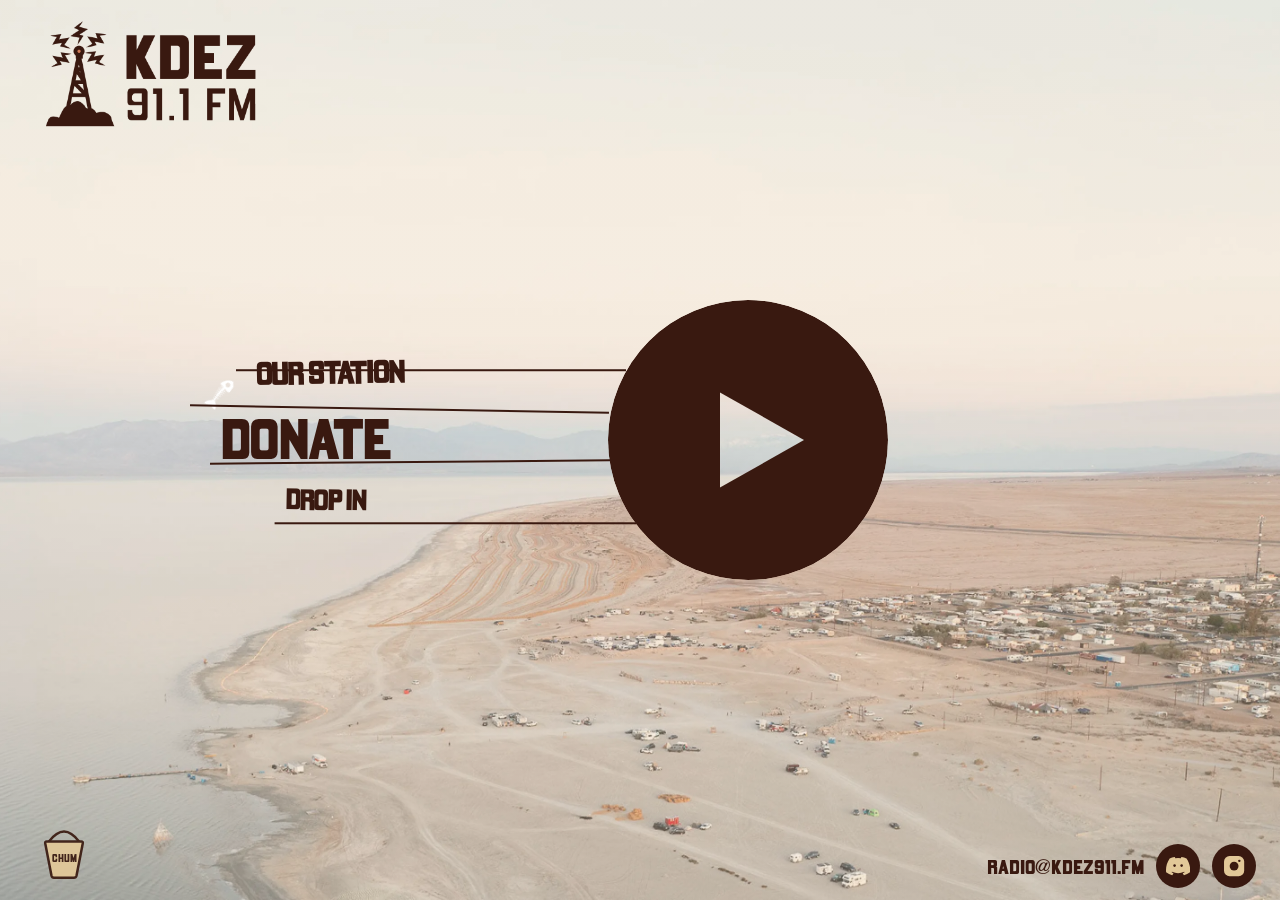
<file: index.html>
<!DOCTYPE html>
<html lang="en">
<head>
    <meta charset="UTF-8">
    <meta name="viewport" content="width=device-width, initial-scale=1.0">
    <title>KDEZ 91.1 FM | (sur)real radio from the Salton Sea</title>
    <meta name="description" content="Community radio from Palm Springs to Mexico. Broadcasting on 91.1 FM around the Salton Sea, streaming live at kdez911.fm. Turn on. Tune out. Drop in.">
    <meta property="og:title" content="KDEZ 91.1 FM | (sur)real radio from the Salton Sea">
    <meta property="og:description" content="Broadcasting on 91.1 FM around the Sea, streaming live at kdez911.fm. Hit play.">
    <meta property="og:image" content="https://kdez911.fm/img/OG-home.jpg">
    <meta property="og:url" content="https://kdez911.fm/">
    <meta property="og:type" content="website">
    <meta property="og:site_name" content="KDEZ 91.1 FM">
    <meta name="twitter:card" content="summary_large_image">
    <meta name="twitter:image" content="https://kdez911.fm/img/OG-home.jpg">
    <link rel="icon" type="image/x-icon" href="img/favicon.ico">
    <link rel="icon" type="image/svg+xml" href="img/favicon.svg">
    <link rel="icon" type="image/png" sizes="96x96" href="img/favicon-96x96.png">
    <link rel="apple-touch-icon" sizes="180x180" href="img/apple-touch-icon.png">
    <link rel="manifest" href="/site.webmanifest">
    <meta name="theme-color" content="#e2c898">
    <link rel="canonical" href="https://kdez911.fm/">
    <script type="application/ld+json">
    {
      "@context": "https://schema.org",
      "@type": "RadioStation",
      "name": "KDEZ 91.1 FM",
      "alternateName": "KDEZ",
      "url": "https://kdez911.fm",
      "description": "Voice of the Salton Sea. Volunteer-run community radio from Bombay Beach, California.",
      "broadcastFrequency": "91.1 FM",
      "areaServed": { "@type": "Place", "name": "Salton Sea, CA" },
      "parentOrganization": {
        "@type": "Organization",
        "name": "Voice of the Salton Sea",
        "nonprofitStatus": "Nonprofit501c3"
      },
      "sameAs": ["https://www.instagram.com/kdez91.1fm"]
    }
    </script>
    <link rel="stylesheet" href="styles.css">
    <script src="app.js" defer></script>
</head>
<body class="landing-page">
    <span class="sr-only">Aerial view of Bombay Beach on the Salton Sea at dusk</span>
    <a href="index.html" style="position: fixed; top: 1rem; left: 1.5rem; z-index: 100;">
        <img src="KDEZ_Logo.webp" alt="KDEZ 91.1 FM">
    </a>
    <div class="container">
        <div class="hero-text">
        </div>
        <nav class="chaotic-menu">
                <a href="our-station.html" class="menu-item size-l has-line offset-1">Our Station</a>
                <a href="donate.html" class="menu-item size-xl has-lines-tb offset-2">Donate</a>
                <a href="drop-in.html" class="menu-item size-m has-line-bottom offset-3">Drop In</a>
            </nav>

            <main class="content-area">
                <div class="text-content player-content">
                    <div class="radio-player">
                        <button id="radioToggle" class="radio-play" type="button"
                                aria-label="Play KDEZ 91.1 FM" aria-pressed="false">
                            <svg class="radio-icon" viewBox="0 0 100 100" aria-hidden="true">
                                <defs>
                                    <mask id="m-play">
                                        <circle cx="50" cy="50" r="50" fill="white"/>
                                        <polygon points="40,33 40,67 70,50" fill="black"/>
                                    </mask>
                                    <mask id="m-pause">
                                        <circle cx="50" cy="50" r="50" fill="white"/>
                                        <rect x="37" y="33" width="9" height="34" fill="black"/>
                                        <rect x="54" y="33" width="9" height="34" fill="black"/>
                                    </mask>
                                </defs>
                                <circle class="icon-fill-play" cx="50" cy="50" r="50" fill="currentColor" mask="url(#m-play)"/>
                                <circle class="icon-fill-pause" cx="50" cy="50" r="50" fill="currentColor" mask="url(#m-pause)"/>
                            </svg>
                        </button>
                    </div>
                </div>
            </main>
    </div>
</body>
</html>
</file>
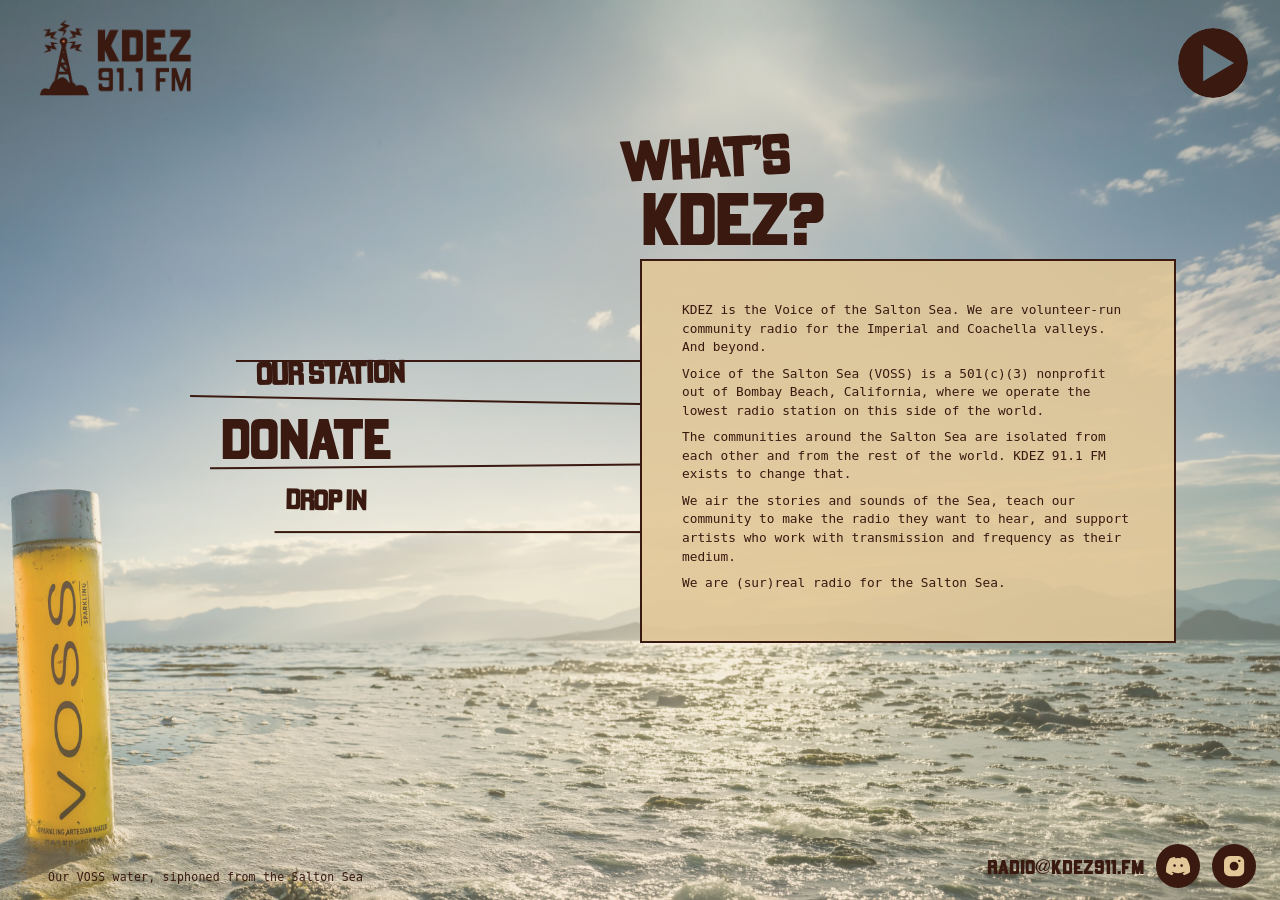
<file: about.html>
<!DOCTYPE html>
<html lang="en">
<head>
    <meta charset="UTF-8">
    <meta http-equiv="refresh" content="0;url=our-station.html">
    <link rel="canonical" href="https://kdez911.fm/our-station.html">
    <title>KDEZ - Our Station</title>
</head>
<body>
    <p><a href="our-station.html">Redirecting to Our Station…</a></p>
</body>
</html>
</file>
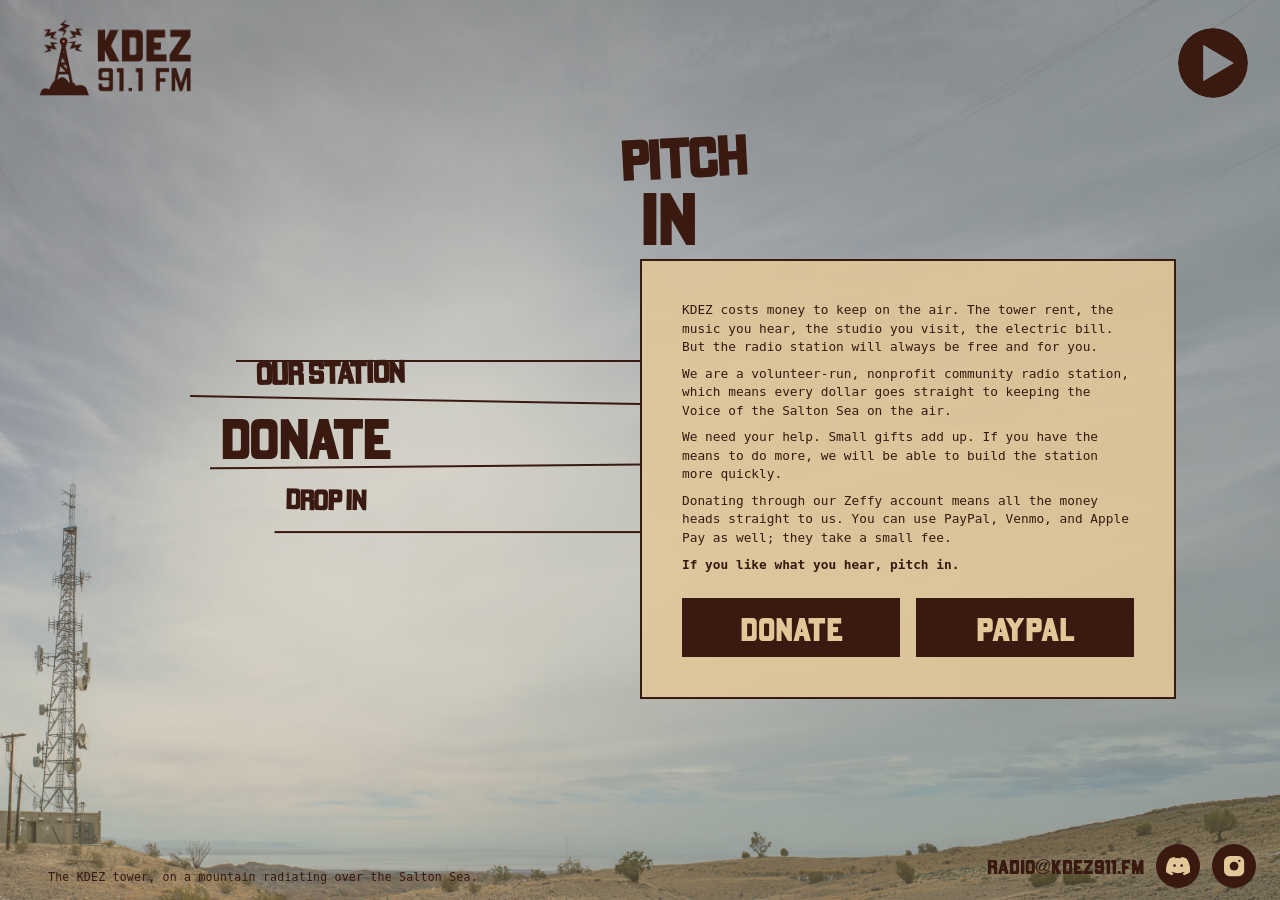
<file: donate.html>
<!DOCTYPE html>
<html lang="en">
<head>
    <meta charset="UTF-8">
    <meta name="viewport" content="width=device-width, initial-scale=1.0">
    <title>Donate | KDEZ 91.1 FM</title>
    <meta name="description" content="KDEZ is run by volunteers and supported by our listeners. Every dollar keeps the Voice of the Salton Sea on 91.1 FM. Pitch in.">
    <meta property="og:title" content="KDEZ needs you. Pitch in.">
    <meta property="og:description" content="Donate to 91.1 FM to keep the Voice of the Salton Sea on air and online.">
    <meta property="og:image" content="https://kdez911.fm/img/og-donate.jpg">
    <meta property="og:url" content="https://kdez911.fm/donate.html">
    <meta property="og:type" content="website">
    <meta property="og:site_name" content="KDEZ 91.1 FM">
    <meta name="twitter:card" content="summary_large_image">
    <meta name="twitter:image" content="https://kdez911.fm/img/og-donate.jpg">
    <link rel="icon" type="image/x-icon" href="img/favicon.ico">
    <link rel="icon" type="image/svg+xml" href="img/favicon.svg">
    <link rel="icon" type="image/png" sizes="96x96" href="img/favicon-96x96.png">
    <link rel="apple-touch-icon" sizes="180x180" href="img/apple-touch-icon.png">
    <link rel="manifest" href="/site.webmanifest">
    <meta name="theme-color" content="#e2c898">
    <link rel="canonical" href="https://kdez911.fm/donate.html">
    <script type="application/ld+json">
    {
      "@context": "https://schema.org",
      "@type": "DonateAction",
      "name": "Donate to KDEZ 91.1 FM",
      "description": "Support KDEZ, volunteer-run community radio for the Salton Sea. Every dollar keeps us on the air.",
      "recipient": {
        "@type": "Organization",
        "name": "Voice of the Salton Sea",
        "url": "https://kdez911.fm",
        "nonprofitStatus": "Nonprofit501c3",
        "sameAs": ["https://www.instagram.com/kdez91.1fm"]
      },
      "url": "https://kdez911.fm/donate.html"
    }
    </script>
    <link rel="stylesheet" href="styles.css">
    <script src="app.js" defer></script>
</head>
<body class="donate-page">
    <span class="sr-only">The KDEZ tower, on a mountain radiating over the Salton Sea.</span>
    <a href="index.html" style="position: fixed; top: 1rem; left: 1.5rem; z-index: 100;">
        <img src="KDEZ_Logo.webp" alt="KDEZ 91.1 FM">
    </a>
    <div class="container">
        <nav class="chaotic-menu">
            <a href="our-station.html" class="menu-item size-l has-line offset-1">Our Station</a>
            <a href="donate.html" aria-current="page" class="menu-item size-xl has-lines-tb offset-2">Donate</a>
            <a href="drop-in.html" class="menu-item size-m has-line-bottom offset-3">Drop In</a>
        </nav>
        <div class="content-column">
        <div class="hero-text">
            <span class="yellow-scratch">Pitch</span>
            <span class="black-scratch">In</span>
        </div>
        <main class="content-area">


            <div class="text-content">
                <p>KDEZ costs money to keep on the air. The tower rent, the music you hear, the studio you visit, the electric bill. But the radio station will always be free and for you.</p>
                <p>We are a volunteer-run, nonprofit community radio station, which means every dollar goes straight to keeping the Voice of the Salton Sea on the air.</p>
                <p>We need your help. Small gifts add up. If you have the means to do more, we will be able to build the station more quickly.</p>
                <p>Donating through our Zeffy account means all the money heads straight to us. You can use PayPal, Venmo, and Apple Pay as well; they take a small fee.</p>
                <p><strong>If you like what you hear, pitch in.</strong></p>
                <div style="display: flex; flex-direction: row; gap: 1rem; margin-top: 1.5rem;">
                    <a href="https://www.zeffy.com/en-US/donation-form/help-kdez-911-get-on-the-air" target="_blank" rel="noopener noreferrer" class="form-style-btn" style="flex: 1; text-decoration: none; text-align: center; padding: 0.71rem; font-family: 'LobbyCard', monospace; font-size: 2rem; line-height: 1; border: 2px solid var(--text-color); background: var(--text-color); color: var(--bg-color); cursor: pointer; transition: transform 0.2s ease;">DONATE</a>
                    <a href="https://www.paypal.com/ncp/payment/TUNEAATXT8FAN" target="_blank" rel="noopener noreferrer" class="form-style-btn" style="flex: 1; text-decoration: none; text-align: center; padding: 0.71rem; font-family: 'LobbyCard', monospace; font-size: 2rem; line-height: 1; border: 2px solid var(--text-color); background: var(--text-color); color: var(--bg-color); cursor: pointer; transition: transform 0.2s ease;">PAYPAL</a>
                </div>
            </div>
            
            <div class="distressed-line side-stripe"></div>
        </main>
        </div><!-- /.content-column -->
        <p class="page-caption">The KDEZ tower, on a mountain radiating over the Salton Sea.</p>
    </div>
</body>
</html>
</file>
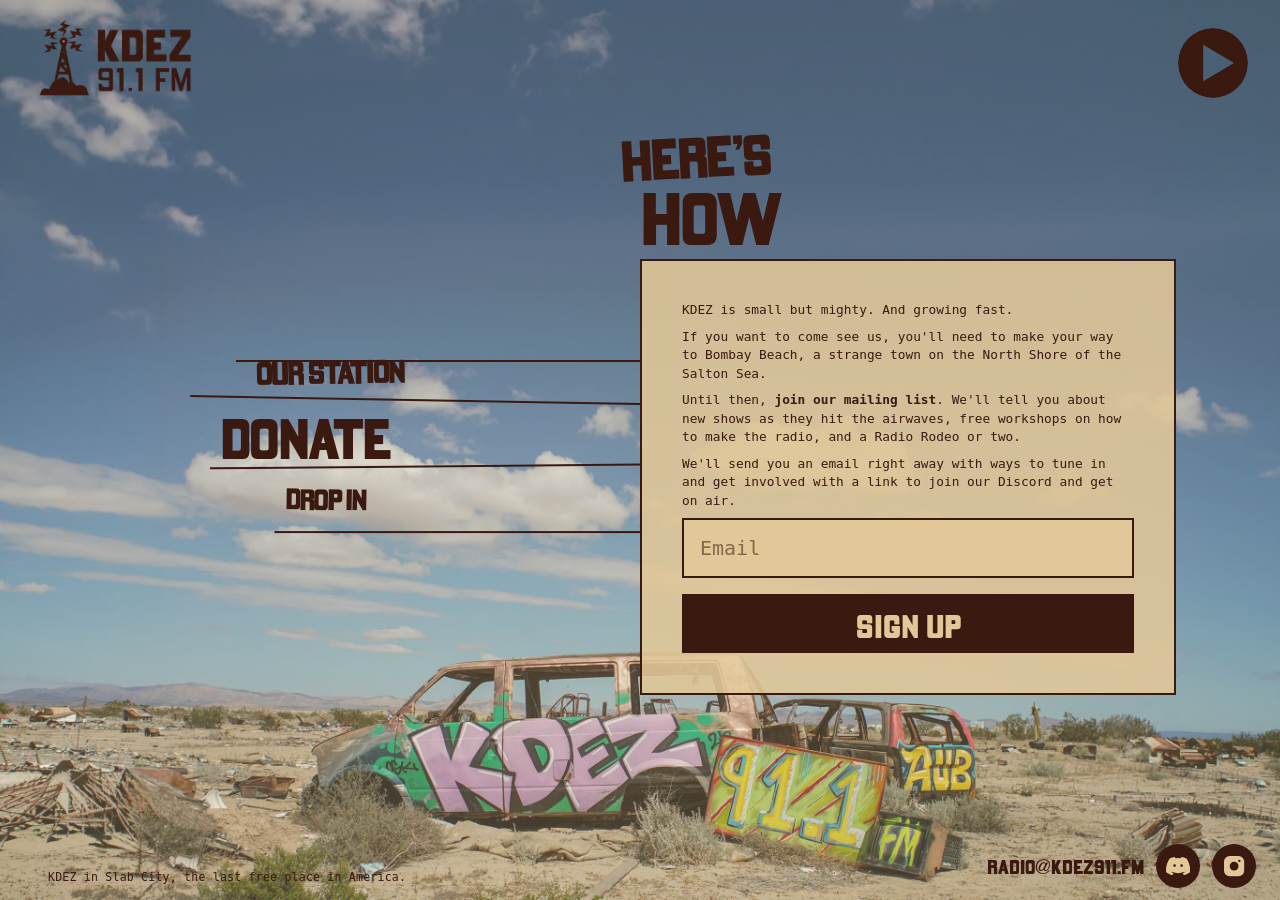
<file: drop-in.html>
<!DOCTYPE html>
<html lang="en">
<head>
    <meta charset="UTF-8">
    <meta name="viewport" content="width=device-width, initial-scale=1.0">
    <title>Drop In | KDEZ 91.1 FM</title>
    <meta name="description" content="Join the KDEZ community. Drop in to our mailing list for new shows, radio workshops, and in-person hangs. We are volunteer run, and you could be one of us.">
    <meta property="og:title" content="Drop in on KDEZ.">
    <meta property="og:description" content="Join the KDEZ community for new shows, radio workshops, and in-person hangs.">
    <meta property="og:image" content="https://kdez911.fm/img/og-dropin.jpg">
    <meta property="og:url" content="https://kdez911.fm/drop-in.html">
    <meta property="og:type" content="website">
    <meta property="og:site_name" content="KDEZ 91.1 FM">
    <meta name="twitter:card" content="summary_large_image">
    <meta name="twitter:image" content="https://kdez911.fm/img/og-dropin.jpg">
    <link rel="icon" type="image/x-icon" href="img/favicon.ico">
    <link rel="icon" type="image/svg+xml" href="img/favicon.svg">
    <link rel="icon" type="image/png" sizes="96x96" href="img/favicon-96x96.png">
    <link rel="apple-touch-icon" sizes="180x180" href="img/apple-touch-icon.png">
    <link rel="manifest" href="/site.webmanifest">
    <meta name="theme-color" content="#e2c898">
    <link rel="canonical" href="https://kdez911.fm/drop-in.html">
    <link rel="stylesheet" href="styles.css">
    <script src="app.js" defer></script>
</head>
<body class="stay-in-touch-page">
    <span class="sr-only">KDEZ in Slab City, the last free place in America.</span>
    <a href="index.html" style="position: fixed; top: 1rem; left: 1.5rem; z-index: 100;">
        <img src="KDEZ_Logo.webp" alt="KDEZ 91.1 FM">
    </a>
    <div class="container">
        <nav class="chaotic-menu">
            <a href="our-station.html" class="menu-item size-l has-line offset-1">Our Station</a>
            <a href="donate.html" class="menu-item size-xl has-lines-tb offset-2">Donate</a>
            <a href="drop-in.html" aria-current="page" class="menu-item size-m has-line-bottom offset-3">Drop In</a>
        </nav>
        <div class="content-column">
        <div class="hero-text">
            <span class="yellow-scratch">Here's</span>
            <span class="black-scratch">How</span>
        </div>
        <main class="content-area">

            <div class="text-content">
                <p>KDEZ is small but mighty. And growing fast.</p>
                <p>If you want to come see us, you'll need to make your way to Bombay Beach, a strange town on the North Shore of the Salton Sea.</p>
                <p>Until then, <strong>join our mailing list</strong>. We'll tell you about new shows as they hit the airwaves, free workshops on how to make the radio, and a Radio Rodeo or two.</p>
                <p>We'll send you an email right away with ways to tune in and get involved with a link to join our Discord and get on air.</p>
                <div class="kit-embedded">
                    <script async src="https://f.convertkit.com/ckjs/ck.5.js"></script>
                    <form action="https://app.kit.com/forms/9705071/subscriptions"
                          class="seva-form formkit-form"
                          method="post"
                          data-sv-form="9705071"
                          data-uid="62e03adae3"
                          data-format="inline"
                          data-version="5">
                        <div data-style="clean">
                            <ul class="formkit-alert formkit-alert-error" data-element="errors" data-group="alert"></ul>
                            <div data-element="fields" data-stacked="false" class="seva-fields formkit-fields">
                                <div class="formkit-field">
                                    <input class="formkit-input"
                                           name="email_address"
                                           aria-label="Email"
                                           placeholder="Email"
                                           required
                                           type="email">
                                </div>
                                <button data-element="submit" class="formkit-submit formkit-submit">
                                    <div class="formkit-spinner"><div></div><div></div><div></div></div>
                                    <span>SIGN UP</span>
                                </button>
                            </div>
                        </div>
                    </form>
                </div>
            </div>

            <div class="distressed-line side-stripe"></div>
        </main>
        </div><!-- /.content-column -->
        <p class="page-caption">KDEZ in Slab City, the last free place in America.</p>
    </div>
</body>
</html>
</file>
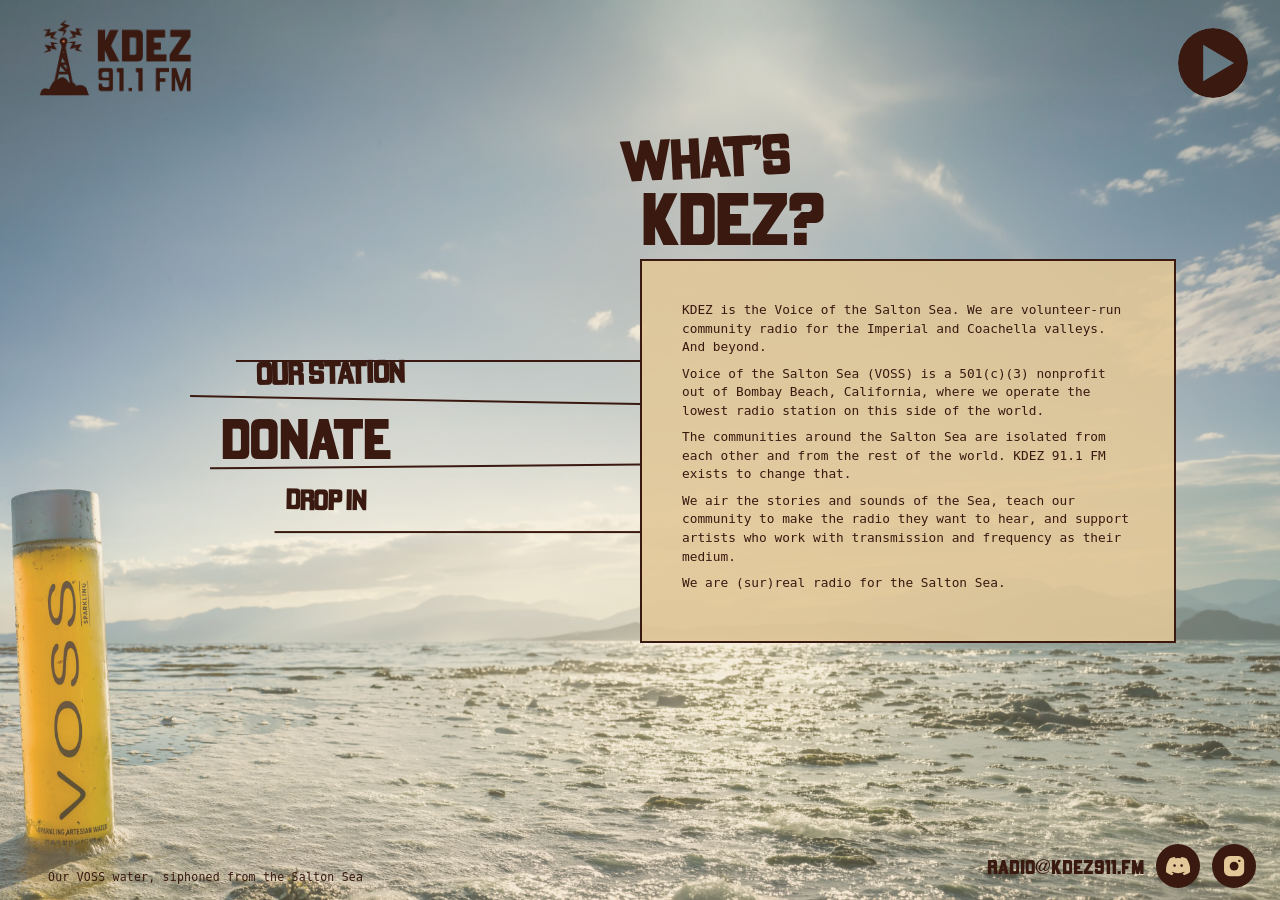
<file: our-station.html>
<!DOCTYPE html>
<html lang="en">
<head>
    <meta charset="UTF-8">
    <meta name="viewport" content="width=device-width, initial-scale=1.0">
    <title>Our Station | KDEZ 91.1 FM</title>
    <meta name="description" content="What is KDEZ? We are the Voice of the Salton Sea, teaching our community to make the radio they want to hear.">
    <meta property="og:title" content="KDEZ is the Voice of the Salton Sea.">
    <meta property="og:description" content="Community radio from Palm Springs to Mexico and beyond.">
    <meta property="og:image" content="https://kdez911.fm/img/OG-ourstation.jpg">
    <meta property="og:url" content="https://kdez911.fm/our-station.html">
    <meta property="og:type" content="website">
    <meta property="og:site_name" content="KDEZ 91.1 FM">
    <meta name="twitter:card" content="summary_large_image">
    <meta name="twitter:image" content="https://kdez911.fm/img/OG-ourstation.jpg">
    <link rel="icon" type="image/x-icon" href="img/favicon.ico">
    <link rel="icon" type="image/svg+xml" href="img/favicon.svg">
    <link rel="icon" type="image/png" sizes="96x96" href="img/favicon-96x96.png">
    <link rel="apple-touch-icon" sizes="180x180" href="img/apple-touch-icon.png">
    <link rel="manifest" href="/site.webmanifest">
    <meta name="theme-color" content="#e2c898">
    <link rel="canonical" href="https://kdez911.fm/our-station.html">
    <link rel="stylesheet" href="styles.css">
    <script src="app.js" defer></script>
</head>
<body class="about-page">
    <span class="sr-only">Our VOSS water, siphoned from the Salton Sea.</span>
    <a href="index.html" style="position: fixed; top: 1rem; left: 1.5rem; z-index: 100;">
        <img src="KDEZ_Logo.webp" alt="KDEZ 91.1 FM">
    </a>
    <div class="container">
        <nav class="chaotic-menu">
            <a href="our-station.html" aria-current="page" class="menu-item size-l has-line offset-1">Our Station</a>
            <a href="donate.html" class="menu-item size-xl has-lines-tb offset-2">Donate</a>
            <a href="drop-in.html" class="menu-item size-m has-line-bottom offset-3">Drop In</a>
        </nav>
        <div class="content-column">
        <div class="hero-text">
            <span class="yellow-scratch">What's</span>
            <span class="black-scratch">KDEZ?</span>
        </div>
        <main class="content-area">


            <div class="text-content">
                <p>KDEZ is the Voice of the Salton Sea. We are volunteer-run community radio for the Imperial and Coachella valleys. And beyond.</p>
                <p>Voice of the Salton Sea (VOSS) is a 501(c)(3) nonprofit out of Bombay Beach, California, where we operate the lowest radio station on this side of the world.</p>
                <p>The communities around the Salton Sea are isolated from each other and from the rest of the world. KDEZ 91.1 FM exists to change that.</p>
                <p>We air the stories and sounds of the Sea, teach our community to make the radio they want to hear, and support artists who work with transmission and frequency as their medium.</p>
                <p>We are (sur)real radio for the Salton Sea.</p>
            </div>

            <div class="distressed-line side-stripe"></div>
        </main>
        </div><!-- /.content-column -->
        <p class="page-caption">Our VOSS water, siphoned from the Salton Sea</p>
    </div>
</body>
</html>
</file>
<file: styles.css>
@font-face {
    font-family: 'LobbyCard';
    src: url('LobbyCardJNL.otf') format('opentype');
    font-weight: normal;
    font-style: normal;
}

@import url('https://fonts.googleapis.com/css2?family=Courier+Prime:ital,wght@0,400;0,700;1,400;1,700&display=swap');

:root {
    --bg-color: #e2c898;
    --text-color: #391910;
    --accent-color: #391910;
    --tod-overlay: rgba(226, 200, 152, 0.3); /* time-of-day tint, set by JS (Pacific time) */
}

* {
    box-sizing: border-box;
    margin: 0;
    padding: 0;
}

body {
    background-color: var(--bg-color);
    color: var(--text-color);
    font-family: 'LobbyCard', monospace;
    overflow-x: hidden;
    min-height: 100vh;
    display: flex;
    justify-content: center;
}

body.landing-page {
    background-image: linear-gradient(var(--tod-overlay), var(--tod-overlay)), url('img/KDEZ_MAIN_HORIZONTAL.webp');
    background-size: cover;
    background-position: center;
    background-attachment: fixed;
    background-color: var(--bg-color);
}

body.about-page {
    background-image: linear-gradient(rgba(226, 200, 152, 0.3), rgba(226, 200, 152, 0.3)), url('img/VOSS_BOTTLE_EXTRA_WIDE.webp');
    background-size: cover;
    background-position: center bottom;
    background-attachment: fixed;
    background-color: var(--bg-color);
}

body.donate-page {
    background-image: linear-gradient(rgba(226, 200, 152, 0.3), rgba(226, 200, 152, 0.3)), url('img/KDEZ_Tower_Extra_Wide.webp');
    background-size: cover;
    background-position: center bottom;
    background-attachment: fixed;
    background-color: var(--bg-color);
}

body.stay-in-touch-page {
    background-image: linear-gradient(rgba(226, 200, 152, 0.3), rgba(226, 200, 152, 0.3)), url('img/KDEZ_SLABS_HORIZONTAL_WIDE.webp');
    background-size: cover;
    background-position: center bottom;
    background-attachment: fixed;
    background-color: var(--bg-color);
}

.container {
    display: flex;
    width: 100%;
    max-width: 1200px;
    padding: 0;
    position: relative;
    top: 3rem; /* shift all page content down a bit (every page) */
    min-height: 100vh;
    align-items: center;
    z-index: 1; /* sit above the glitch layer */
}

/* --- Rainbow glitch layer (landing page) ---
   Sits above the fixed background image but below all content. */
.glitch-layer {
    position: fixed;
    inset: 0;
    z-index: -1;
    overflow: hidden;
    pointer-events: none; /* never block clicks on content */
}

.glitch-gif {
    position: absolute;
    opacity: 1;
    /* lightweight rainbow "pixel glitch" — a solid square cycling colors instead of
       an animated GIF, so hundreds of instances stay cheap. Per-instance duration
       and (negative) delay are set in JS to desync them. */
    animation: rainbow-glitch 0.8s steps(1, end) infinite;
}

@keyframes rainbow-glitch {
    0%   { background: #ff45e6; }
    14%  { background: #6c00fb; }
    28%  { background: #df0d41; }
    43%  { background: #fa4a16; }
    57%  { background: #f8cc00; }
    71%  { background: #1ca06e; }
    86%  { background: #191eec; }
    100% { background: #ff45e6; }
}

.fish-ghost {
    position: absolute;
    -webkit-mask-image: url('fish.svg');
    mask-image: url('fish.svg');
    -webkit-mask-size: 100% 100%;
    mask-size: 100% 100%;
    -webkit-mask-repeat: no-repeat;
    mask-repeat: no-repeat;
    -webkit-mask-mode: alpha;
    mask-mode: alpha;
    animation: rainbow-glitch 0.6s steps(1, end) infinite;
}

/* --- Fish jump layer (landing page) ---
   Same band as the glitch layer: above the background, below content. */
.fish-layer {
    position: fixed;
    inset: 0;
    z-index: -1;
    overflow: hidden;
    pointer-events: none;
}

/* The animations run persistently on every page (so they never restart on
   navigation). On mobile they're visible site-wide; on desktop they only show on
   the landing page (they keep running underneath, just hidden elsewhere). */
@media (min-width: 769px) {
    body:not(.landing-page) .glitch-layer,
    body:not(.landing-page) .fish-layer,
    body:not(.landing-page) #chumBtn {
        display: none;
    }
}

/* Chum button — releases a feeding frenzy in the water (bottom-left) */
#chumBtn {
    position: fixed;
    bottom: 1.5rem;
    left: 1.5rem;
    z-index: 200;
    padding: 0.5rem 1.4rem;
    font-family: 'LobbyCard', monospace;
    font-size: 1.5rem;
    letter-spacing: 1px;
    color: var(--bg-color);
    background: var(--text-color);
    border: 2px solid var(--text-color);
    border-radius: 999px;
    cursor: pointer;
    transition: transform 0.2s ease;
}
#chumBtn:hover {
    transform: scale(1.06);
}
#chumBtn .chum-bucket { display: none; } /* mobile shows the "CHUM" text label */

/* Attention nudge: shake when ignored for a few seconds */
@keyframes chum-shake {
    0%, 100% { transform: rotate(0); }
    15% { transform: rotate(-8deg); }
    30% { transform: rotate(7deg); }
    45% { transform: rotate(-5deg); }
    60% { transform: rotate(4deg); }
    75% { transform: rotate(-2deg); }
}
#chumBtn.chum-nudge { animation: chum-shake 0.6s ease; }

/* Desktop: the chum button becomes a bucket icon, centered under the logo */
@media (min-width: 769px) {
    #chumBtn {
        left: 1.5rem;
        transform: none;
        bottom: 1rem;
        width: 80px;
        height: 60px;
        padding: 0;
        background: transparent;
        border: 0;
        color: var(--text-color);
        opacity: 0.92;
    }
    #chumBtn:hover { transform: scale(1.06); }
    /* keep the bucket centered while it shakes */
    @keyframes chum-shake-d {
        0%, 100% { transform: translateX(-50%) rotate(0); }
        15% { transform: translateX(-50%) rotate(-8deg); }
        30% { transform: translateX(-50%) rotate(7deg); }
        45% { transform: translateX(-50%) rotate(-5deg); }
        60% { transform: translateX(-50%) rotate(4deg); }
        75% { transform: translateX(-50%) rotate(-2deg); }
    }
    #chumBtn.chum-nudge { animation: chum-shake-d 0.6s ease; }
    #chumBtn .chum-bucket { display: block; width: 100%; height: 100%; position: relative; z-index: 2; }
    #chumBtn .chum-body { fill: var(--bg-color); }
    #chumBtn .chum-label { /* "CHUM" written on the bucket body */
        display: block;
        position: absolute;
        left: 19%;
        right: 19%;
        top: 55%;
        transform: translateY(-50%);
        text-align: center;
        color: var(--text-color);
        font-size: 10px;
        letter-spacing: 0;
        pointer-events: none;
        z-index: 2;
    }
}

.fish-jumper {
    position: absolute;
    top: 0;
    left: 0;
    transform-origin: center center;
    will-change: transform, -webkit-mask-image, mask-image;
}

/* --- Chaotic Menu --- */
.chaotic-menu {
    display: flex;
    flex-direction: column;
    justify-content: center;
    width: 50%;
    gap: 0.5rem;
    padding: 0;
}

.menu-item {
    text-decoration: none;
    color: var(--text-color);
    display: inline-block;
    position: relative;
    line-height: 0.8;
    letter-spacing: -2px;
    transition: transform 0.2s ease, text-shadow 0.2s ease;
}

.menu-item:hover {
    transform: scale(1.05) rotate(-2deg);
}

.menu-item[aria-current="page"] {
    color: var(--text-color);
}


.size-l {
    font-size: 2rem;
}

.size-xl {
    font-size: 3.5rem;
}

.size-m {
    font-size: 1.8rem;
    line-height: 0.9;
}

.offset-1 {
    transform: translateX(10px) rotate(-1deg);
}

.offset-2 {
    transform: translateX(-15px) translateY(-10px);
    margin-top: 2rem;
}

.offset-3 {
    transform: translateX(5px) translateY(10px) rotate(1deg);
}

/* Lines going through text randomly */
.has-line::before {
    content: '';
    position: absolute;
    top: 50%;
    left: -20px;
    right: -9999px;
    height: 2px;
    background-color: var(--text-color);
    opacity: 1;
    transform: rotate(1deg);
    z-index: 0;
}

.has-line-bottom::after {
    content: '';
    position: absolute;
    bottom: -10px;
    left: -10px;
    right: -9999px;
    height: 2px;
    background-color: var(--text-color);
    opacity: 1;
    transform: rotate(-1deg);
}

.has-lines-tb::before {
    content: '';
    position: absolute;
    top: -5px;
    left: -30px;
    right: -9999px;
    height: 2px;
    background-color: var(--text-color);
    opacity: 1;
    transform: rotate(1deg);
}

.has-lines-tb::after {
    content: '';
    position: absolute;
    bottom: -5px;
    left: -10px;
    right: -9999px;
    height: 2px;
    background-color: var(--text-color);
    opacity: 1;
    transform: rotate(-0.5deg);
}

/* --- Content Area --- */
.content-area {
    display: flex;
    flex-direction: column;
    justify-content: center;
    align-items: flex-end;
    width: 50%;
    position: relative;
    padding-right: 6.5rem;
    margin-top: 5rem;
}

/* Desktop layout — 2-column grid for consistency across every page:
   - hero text: top of the RIGHT column (row 1)
   - main nav:  LEFT column, 2rem below the hero (row 2)
   - content box: RIGHT column, its top 1rem above the nav's top (row 2)
   Row 1 auto-sizes to the hero, so the nav and box land at the same positions
   relative to the hero on every page. */
@media (min-width: 769px) {
    /* ── Two-column grid: nav | content zone ─────────────────────── */
    .container {
        display: grid;
        max-width: none;
        grid-template-columns: 1fr 1fr; /* col1: nav  |  col2: content zone */
        align-content: start;
        top: 0;
        padding-top: 0;
    }
    body.landing-page .container {
        padding-top: 0;
        min-height: 100vh;
        grid-template-rows: 1fr auto 1fr; /* equal space above/below the player */
    }
    body.landing-page .hero-text {
        display: none;
    }
    body.landing-page .container > .content-area {
        grid-column: 2;
        grid-row: 2;
        margin-top: 0;
        align-self: center;
        position: relative;
        z-index: 60;
    }
    .content-area .player-content {
        margin-top: 0;
    }

    /* ── Col 1: chaotic nav, vertically centered ─────────────────── */
    .container > .chaotic-menu {
        grid-column: 1;
        grid-row: 1 / -1;
        position: sticky;
        height: 100vh;
        width: 100%;
        margin: 0;
        margin-top: -2.5rem;
        display: flex;
        flex-direction: column;
        align-items: center;
        justify-content: center;
        z-index: 50;
    }
    /* Clip lines at the column edge on subpages; landing page lines reach the play button */
    body:not(.landing-page) .container > .chaotic-menu {
        contain: paint;
    }

    /* ── Col 2: padded content zone ──────────────────────────────── */
    .content-column {
        grid-column: 2;
        grid-row: 1;
        display: grid;
        grid-template-rows: auto auto;
        padding-top: 7.8125rem;  /* mini player height — zone starts below the player */
        min-height: 100vh;
    }
    .content-column > .hero-text {
        grid-row: 1;
        align-self: end; /* hero floats to the bottom of its row, just above the text box */
        margin: 0;
    }
    body:not(.landing-page) .content-column > .hero-text {
        align-items: flex-start;
    }
    .content-column > .content-area {
        grid-row: 2;
        margin-top: 0;
        width: auto;
        align-self: start;
        align-items: flex-start;
        position: relative;
        z-index: 60;
    }

    /* Subpage text-content */
    .content-area .text-content {
        width: 100%;
        min-width: 0;
        max-width: none;
    }
    body:not(.landing-page) .content-area .text-content {
        width: auto;
        min-width: 0;
        max-width: 800px;
        line-height: 1.45;
        padding: 2.5rem;
        border-width: 2px;
        max-height: calc(100vh - 7.8125rem - 5rem);
        overflow-y: auto;
        background: rgba(226, 200, 152, 0.88);
    }
    body:not(.landing-page) .content-area .text-content p {
        max-width: 700px;
        margin-left: auto;
        margin-right: auto;
        margin-bottom: 0.5rem;
    }
    .yellow-scratch,
    .black-scratch {
        white-space: nowrap;
    }
}

.hero-text {
    display: flex;
    flex-direction: column;
    align-items: flex-end;
    margin-top: 10rem;
    position: relative;
}

.text-content {
    font-family: 'Courier Prime', monospace;
    font-size: 0.8rem;
    max-width: 37.5rem;
    line-height: 1.6;
    background: rgba(226, 200, 152, 0.75);
    padding: 2rem;
    border: 2px solid var(--text-color);
}

.text-content p {
    margin-bottom: 0.5rem;
}

.text-content ul {
    margin-left: 2rem;
    margin-bottom: 1rem;
}

.yellow-scratch {
    color: var(--text-color);
    font-size: 3.5rem;
    letter-spacing: -3px;
    transform: translateY(20px) translateX(-20px) rotate(-3deg);
    z-index: 2;
}

.black-scratch {
    color: var(--text-color);
    font-size: 4.5rem;
    letter-spacing: -3px;
    z-index: 1;
}



.content-wrapper {
    display: flex;
    width: 100%;
    align-items: stretch;
}

.player-content {
    margin-top: 0;
    height: auto;
    min-height: 286px; /* match the Stay-in-Touch box height */
    width: 100%; /* fill the column like the old iframe did, so the box keeps its width */
    display: flex;
    flex-direction: column;
    background: transparent;
    border: none;
    padding: 0;
}

/* --- Custom radio player (big play button + volume) --- */
.radio-player {
    flex: 1;
    margin-top: -20px;
    min-height: 150px; /* keep the same box height as the old iframe */
    display: flex;
    flex-direction: column;
    align-items: center;
    justify-content: center;
    gap: 1.5rem;
}

.radio-play {
    width: 280px;
    height: 280px;
    flex: 0 0 auto; /* never shrink in a flex row, so it stays a perfect circle */
    border-radius: 50%;
    border: none;
    background: transparent;
    color: var(--text-color);
    cursor: pointer;
    padding: 0;
    display: flex;
    align-items: center;
    justify-content: center;
    transform: translateY(-28px);
    transition: transform 0.2s ease;
}

.radio-play:hover {
    transform: translateY(-28px) scale(1.06);
}

body.landing-page .radio-play {
    transform: none;
}

body.landing-page .radio-play:hover {
    transform: scale(1.06);
}

.radio-icon {
    width: 100%;
    height: 100%;
    display: block;
}

.icon-fill-pause { display: none; }
.radio-play.is-playing .icon-fill-play { display: none; }
.radio-play.is-playing .icon-fill-pause { display: block; }

.radio-play.is-loading {
    animation: radio-pulse 1s ease-in-out infinite;
}

@keyframes radio-pulse {
    0%, 100% { opacity: 1; }
    50% { opacity: 0.45; }
}


/* --- Persistent mini player (shown on every page except the landing hero) --- */
#miniPlayer {
    position: fixed;
    top: 0;
    right: 2rem;
    z-index: 200;
    display: flex;
    align-items: center;
    gap: 1rem;
    height: 7.8125rem; /* = the 250px desktop logo's height, so it centers vertically with the logo */
    padding: 0;
    background: transparent;
    border: 0;
}

#miniPlayer.is-hidden {
    display: none;
}

.radio-play--mini {
    width: 4.375rem;
    height: 4.375rem;
    transform: none; /* override the big player's upward nudge */
}

.radio-play--mini:hover {
    transform: scale(1.06);
}

#miniPlayer .radio-volume-row {
    width: 9.375rem;
    gap: 3rem; /* slider's left margin (space between the volume icon and the slider) */
}

@media (max-width: 768px) {
    #miniPlayer {
        top: 1.5rem;
        right: 1.5rem;
        left: auto;
        height: auto;
        padding: 0;
        gap: 0;
        background: transparent;
        border: 0;
    }
    .radio-play--mini {
        width: 48px;
        height: 48px;
    }
}

/* Media Query for Mobile */
@media (max-width: 768px) {
    body {
        min-height: 100dvh;
    }
    .container {
        min-height: 100dvh;
    }

    /* Mirror the fixed body background at the top so scrolling content
       fades out behind the logo rather than visually overlapping it. */
    body::before {
        content: '';
        position: fixed;
        top: 0;
        left: 0;
        right: 0;
        height: 120px;
        background: linear-gradient(to bottom, var(--bg-color) 0%, transparent 100%);
        z-index: 95;
        pointer-events: none;
    }

    body::before {
        display: none;
    }

    body:not(.landing-page) #chumBtn,
    body:not(.landing-page) .glitch-layer,
    body:not(.landing-page) .fish-layer {
        display: none;
    }

    /* Subpages: body is a flex column so #bottomBar is pushed to the true page bottom.
       Background goes on a fixed ::before so it never gaps at the bottom (iOS-safe). */
    body:not(.landing-page) {
        display: flex;
        flex-direction: column;
        min-height: 100dvh;
        background: transparent;
    }
    body:not(.landing-page)::before {
        display: block;
        content: '';
        position: fixed;
        top: 0;
        left: 0;
        width: 100vw;
        height: 100dvh;
        background-color: var(--bg-color);
        background-size: cover;
        background-repeat: no-repeat;
        background-position: center bottom;
        z-index: -1;
        pointer-events: none;
    }
    body:not(.landing-page) .container {
        flex: 1;
        padding-bottom: 4.5rem;
    }
    body:not(.landing-page) .chaotic-menu {
        padding: 4.5rem 0;
    }

    .container {
        flex-direction: column;
        padding-top: 3rem;
    }
    /* Mobile: the homepage background (Salton Sea aerial + time-of-day overlay) is
       used across the whole site, shifted left to show more of the water edge. */
    body.landing-page {
        background-image: linear-gradient(var(--tod-overlay), var(--tod-overlay)), url('img/KDEZ_MAIN_VERTICAL_1.webp');
        background-size: cover;
        background-position: center bottom;
        background-attachment: scroll;
    }
    body.about-page { background-image: none; }
    body.about-page::before {
        background-image: linear-gradient(var(--tod-overlay), var(--tod-overlay)), url('img/KDEZ_VOSS_VERTICAL_WIDE.webp');
        background-position: center bottom;
        background-repeat: no-repeat;
        background-size: cover;
    }
    body.donate-page { background-image: none; }
    body.donate-page::before {
        background-image: linear-gradient(var(--tod-overlay), var(--tod-overlay)), url('img/KDEZ_Tower_Vertical_Expanded.webp');
        background-position: center bottom;
        background-repeat: no-repeat;
        background-size: cover;
    }
    body.stay-in-touch-page { background-image: none; }
    body.stay-in-touch-page::before {
        background-image: linear-gradient(var(--tod-overlay), var(--tod-overlay)), url('img/KDEZ_SLABS_VERTICAL.webp');
        background-position: center bottom;
        background-repeat: no-repeat;
        background-size: cover;
    }
    .content-wrapper {
        flex-direction: column;
        gap: 2rem;
    }
    .chaotic-menu {
        width: 100%;
        align-items: center;
        gap: 1rem;
        order: 2; /* nav sits below the content, full width */
    }
    /* Cap nav lines on mobile so they don't bleed off-screen */
    .has-line::before,
    .has-line-bottom::after,
    .has-lines-tb::before,
    .has-lines-tb::after {
        right: -10px;
    }
    .content-area {
        width: 100%;
        align-items: center;
        margin-top: 0;
        padding-right: 0;
        order: 1;
    }

    /* Player box is frameless on mobile (the filled button + golden icon are the
       default everywhere now). */
    .player-content {
        background: transparent;
        border: 0;
        margin-top: 0;
    }
    .hero-text {
        align-items: center;
        margin-top: 0;
    }
    body:not(.landing-page) .hero-text {
        align-items: center;
        width: 100%;
        padding-right: 0;
    }
    #bottomBar {
        position: fixed;
        bottom: 0;
        left: 0;
        right: 0;
        z-index: 200;
        display: flex;
        flex-direction: row;
        align-items: center;
        justify-content: space-between;
        padding: 0.75rem 1.25rem 0.75rem;
    }
    body:not(.landing-page) #bottomBar {
        justify-content: flex-end;
    }
    #chumBtn {
        position: relative;
        left: auto;
        bottom: auto;
        width: 72px;
        height: 54px;
        padding: 0;
        background: transparent;
        border: 0;
        color: var(--text-color);
        align-self: center;
        order: -1;
    }
    #chumBtn .chum-bucket { display: block; width: 100%; height: 100%; position: relative; z-index: 2; }
    #chumBtn .chum-body { fill: var(--bg-color); }
    #chumBtn .chum-label {
        display: block;
        position: absolute;
        left: 19%;
        right: 19%;
        top: 55%;
        transform: translateY(-50%);
        text-align: center;
        color: var(--text-color);
        font-size: 8px;
        letter-spacing: 0;
        pointer-events: none;
        z-index: 2;
    }
    #socialBar {
        position: static;
        bottom: auto;
        right: auto;
        align-self: center;
    }
    body.landing-page {
        overflow: hidden;
        height: 100dvh;
    }
    body.landing-page .container {
        height: 100dvh;
        min-height: unset;
        padding-top: 6rem;
        padding-bottom: 5rem;
        top: 0;
        justify-content: flex-start;
        align-items: center;
        gap: 0.5rem;
        overflow: hidden;
    }
    body.landing-page .hero-text {
        display: none;
    }
    body.landing-page .chaotic-menu {
        padding-top: 0;
    }
    body.landing-page .radio-play {
        width: 200px;
        height: 200px;
    }
    body.landing-page .content-area {
        width: auto;
        margin-left: 0;
    }
    .text-content {
        padding: 1.5rem;
        margin-top: 1rem;
    }
    .text-content.player-content {
        padding: 0;
        margin: 0;
    }
    .radio-player {
        min-height: unset;
    }
    body:not(.landing-page) .text-content {
        margin-left: 1rem;
        margin-right: 1rem;
    }
    .yellow-scratch {
        font-size: 3.6rem;
        transform: translateY(10px) translateX(-10px) rotate(-3deg);
    }
    .black-scratch {
        font-size: 5rem;
        margin-top: -20px;
    }
    
    /* Shrink the absolute logo on mobile */
    a[href="index.html"] {
        top: 1rem !important;
        left: 1rem !important;
    }
    body.landing-page a[href="index.html"] {
        left: 50% !important;
        transform: translateX(-50%);
    }
    a[href="index.html"] img {
        max-width: 140px !important;
    }
    
    /* Donate Page Buttons */
    .form-style-btn {
        font-size: 2rem !important; /* Scale down slightly on mobile */
    }
}
/* Logo sizing — driven by body class so the SPA page swap triggers the resize */
a[href="index.html"] img {
    max-width: 180px;
    height: auto;
    transition: max-width 0.4s ease;
}
body.landing-page a[href="index.html"] img {
    max-width: 250px;
}

/* --- Global Utilities --- */
.form-style-btn:hover {
    transform: scale(1.05) !important;
}

/* --- Kit (ConvertKit) form styling — matches KDEZ house style --- */

.kit-embedded,
.kit-embedded *,
.kit-embedded .formkit-form,
.kit-embedded [data-style="clean"] {
    background-color: transparent !important;
    color: var(--text-color) !important;
    font-family: 'Courier Prime', monospace !important;
    max-width: 100% !important;
    padding: 0 !important;
    margin: 0 !important;
    box-shadow: none !important;
}

.kit-embedded .formkit-form,
.kit-embedded .seva-form {
    width: 100% !important;
    max-width: 100% !important;
}

.kit-embedded .formkit-fields,
.kit-embedded .seva-fields {
    display: flex !important;
    flex-direction: column !important;
    gap: 1rem !important;
    margin: 0 !important;
    padding: 0 !important;
}

.kit-embedded .formkit-field {
    margin: 0 !important;
    flex: 1 0 100% !important;
    padding: 0 !important;
}

.kit-embedded .formkit-input,
.kit-embedded input[type="email"] {
    padding: 1rem !important;
    font-family: 'Courier Prime', monospace !important;
    border: 2px solid var(--text-color) !important;
    background: var(--bg-color) !important;
    font-size: 1.25rem !important;
    line-height: 1 !important;
    color: var(--text-color) !important;
    box-shadow: none !important;
    border-radius: 0 !important;
    width: 100% !important;
    box-sizing: border-box !important;
    margin: 0 !important;
    -webkit-appearance: none !important;
    appearance: none !important;
}

.kit-embedded .formkit-input:focus,
.kit-embedded input[type="email"]:focus {
    outline: 2px solid var(--text-color) !important;
    outline-offset: 2px !important;
    border-color: var(--text-color) !important;
}

.kit-embedded .formkit-input::placeholder {
    color: var(--text-color) !important;
    opacity: 0.55 !important;
}

.kit-embedded .formkit-submit,
.kit-embedded button[data-element="submit"] {
    padding: 0.71rem !important;
    font-family: 'LobbyCard', monospace !important;
    font-size: 2rem !important;
    border: 2px solid var(--text-color) !important;
    background: var(--text-color) !important;
    color: var(--bg-color) !important;
    cursor: pointer !important;
    transition: transform 0.2s ease !important;
    border-radius: 0 !important;
    margin-top: 0 !important;
    margin-bottom: 0 !important;
    width: 100% !important;
    box-sizing: border-box !important;
    line-height: 1 !important;
    display: block !important;
    position: relative !important;
    overflow: hidden !important;
    text-align: center !important;
    flex: 1 0 100% !important;
}

.kit-embedded .formkit-submit:hover,
.kit-embedded button[data-element="submit"]:hover {
    transform: scale(1.05) !important;
    background: var(--text-color) !important;
    color: var(--bg-color) !important;
}

.kit-embedded .formkit-submit > span,
.kit-embedded button[data-element="submit"] > span {
    display: inline-block !important;
    padding: 0 !important;
    background-color: transparent !important;
    color: var(--bg-color) !important;
    font-family: 'LobbyCard', monospace !important;
    font-size: 2rem !important;
    line-height: 1 !important;
}

.kit-embedded .formkit-submit:hover > span {
    background-color: transparent !important;
}

.kit-embedded .formkit-spinner > div {
    background-color: var(--bg-color) !important;
}

.kit-embedded .formkit-alert {
    font-family: 'Courier Prime', monospace !important;
    background: transparent !important;
    border: none !important;
    color: var(--text-color) !important;
    padding: 0 !important;
    margin: 0 0 1rem 0 !important;
    text-align: left !important;
    list-style: none !important;
    font-size: 1rem !important;
}

.kit-embedded .formkit-alert:empty {
    display: none !important;
}

.kit-embedded .formkit-powered-by-convertkit-container,
.kit-embedded .formkit-powered-by-convertkit,
.kit-embedded a[data-element="powered-by"] {
    display: none !important;
}

.kit-embedded h1,
.kit-embedded h2,
.kit-embedded h3,
.kit-embedded h4,
.kit-embedded .formkit-header,
.kit-embedded .formkit-subheader {
    display: none !important;
}

/* --- Bottom bar: wraps chum + social icons. display:contents on desktop so
      fixed-positioned children act as direct body children; fixed row on mobile. --- */
/* Nav lines extend right; JS clips them at the radio-player circle on the homepage */
@media (min-width: 769px) {
    .has-line::before     { right: var(--line-stop-mid,    -100vw); }
    .has-line-bottom::after { right: var(--line-stop-bottom, -100vw); }
    .has-lines-tb::before { right: var(--line-stop-top,    -100vw); }
    .has-lines-tb::after  { right: var(--line-stop-bottom, -100vw); }
    /* Per-line fine-tuning on the homepage only */
    body.landing-page .chaotic-menu .menu-item:first-child::before  { right: calc(var(--line-stop-mid,    -100vw) + 6px); }
    body.landing-page .chaotic-menu .menu-item:nth-child(2)::before { right: calc(var(--line-stop-top,    -100vw) + 9px); }
    body.landing-page .chaotic-menu .menu-item:nth-child(2)::after  { right: calc(var(--line-stop-bottom, -100vw) + 0px); }
    body.landing-page .chaotic-menu .menu-item:nth-child(3)::after  { right: calc(var(--line-stop-bottom, -100vw) - 2px); }
}

@media (min-width: 769px) {
    #bottomBar {
        display: contents;
    }
}

/* --- Social icons --- */
#socialBar {
    display: flex;
    flex-direction: row;
    align-items: center;
    gap: 0.75rem;
}

@media (min-width: 769px) {
    #socialBar {
        position: fixed;
        bottom: 0;
        left: 50vw;
        right: 0;
        padding: 0.75rem 1.5rem;
        justify-content: flex-end;
        z-index: 200;
    }
}

.social-email {
    font-family: 'LobbyCard', monospace;
    font-size: 1.2rem;
    color: var(--text-color);
    text-decoration: none;
    transition: opacity 0.2s ease;
}

.social-email:hover {
    opacity: 0.7;
}

.social-icon {
    width: 44px;
    height: 44px;
    border-radius: 50%;
    background: var(--text-color);
    display: flex;
    align-items: center;
    justify-content: center;
    text-decoration: none;
    transition: transform 0.2s ease;
    flex-shrink: 0;
}

.social-icon:hover {
    transform: scale(1.1);
}

.social-icon svg {
    width: 55%;
    height: 55%;
    fill: var(--bg-color);
}

@media (max-width: 768px) {
    .social-icon {
        width: 38px;
        height: 38px;
    }
}

.volunteer-label {
    display: block !important;
    margin-top: 2rem;
    margin-bottom: 0;
}

.volunteer-btn {
    display: block !important;
    width: 100% !important;
    box-sizing: border-box !important;
    text-decoration: none !important;
    text-align: center !important;
    padding: 1rem !important;
    font-family: 'LobbyCard', monospace !important;
    font-size: 2.5rem !important;
    border: 2px solid var(--text-color) !important;
    background: var(--text-color) !important;
    color: var(--bg-color) !important;
    cursor: pointer !important;
    transition: transform 0.2s ease !important;
    border-radius: 0 !important;
    margin-top: 1rem !important;
    line-height: 1 !important;
}

.volunteer-btn:hover {
    transform: scale(1.05) !important;
}

/* --- Screen-reader only utility --- */
.sr-only {
    position: absolute;
    width: 1px;
    height: 1px;
    padding: 0;
    margin: -1px;
    overflow: hidden;
    clip: rect(0, 0, 0, 0);
    white-space: nowrap;
    border: 0;
}

/* --- Page captions (bottom-left, subpages only) --- */
.page-caption {
    position: fixed;
    bottom: 1rem;
    left: 3rem;
    font-family: 'Courier Prime', monospace;
    font-size: 0.72rem;
    color: var(--text-color);
    opacity: 1;
    z-index: 40;
    letter-spacing: 0.02em;
    line-height: 1;
    pointer-events: none;
}

@media (max-width: 768px) {
    .page-caption { display: none; }
}

@media (min-width: 1440px) {
    html {
        font-size: 125%; /* 16px → 20px — scales all rem values */
    }
    .text-content {
        font-size: 1rem;
    }
    .text-content p {
        margin-bottom: 2rem;
    }
}

@media (orientation: portrait) {
    body.landing-page {
        background-image: linear-gradient(var(--tod-overlay), var(--tod-overlay)), url('img/KDEZ_MAIN_VERTICAL_1.webp');
    }
    body.about-page {
        background-image: linear-gradient(rgba(226, 200, 152, 0.3), rgba(226, 200, 152, 0.3)), url('img/KDEZ_VOSS_VERTICAL_WIDE.webp');
    }
    body.donate-page {
        background-image: linear-gradient(rgba(226, 200, 152, 0.3), rgba(226, 200, 152, 0.3)), url('img/KDEZ_Tower_Vertical_Expanded.webp');
    }
    body.stay-in-touch-page {
        background-image: linear-gradient(rgba(226, 200, 152, 0.3), rgba(226, 200, 152, 0.3)), url('img/KDEZ_SLABS_VERTICAL.webp');
    }
}
</file>
